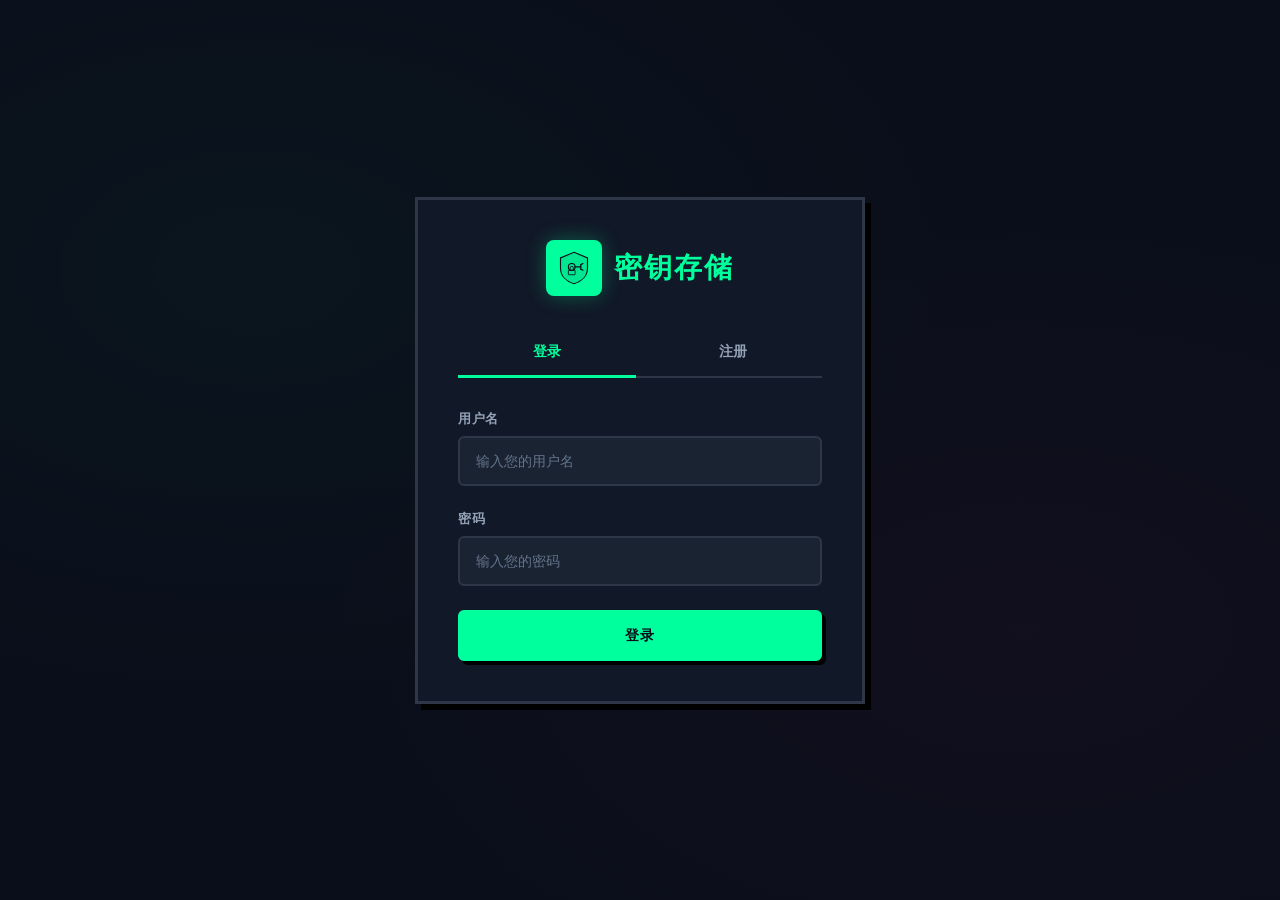
<file: frontend/index.html>
<!DOCTYPE html>
<html lang="zh-CN">
<head>
    <meta charset="UTF-8">
    <meta name="viewport" content="width=device-width, initial-scale=1.0">
    <title>密钥存储 - 登录</title>
    <link rel="icon" type="image/svg+xml" href="favicon.svg">
    <link rel="preconnect" href="https://fonts.googleapis.com">
    <link rel="preconnect" href="https://fonts.gstatic.com" crossorigin>
    <link href="https://fonts.googleapis.com/css2?family=JetBrains+Mono:wght@400;500;600;700&family=Space+Grotesk:wght@400;500;600;700&display=swap" rel="stylesheet">
    <link rel="stylesheet" href="login.css">
</head>
<body>
    <div class="login-container">
        <!-- Logo -->
        <div class="login-logo">
            <div class="logo-icon">
                <svg viewBox="0 0 64 64" fill="none" xmlns="http://www.w3.org/2000/svg">
                    <!-- Shield background -->
                    <path d="M32 4 L56 14 V32 C56 46 46 56 32 60 C18 56 8 46 8 32 V14 L32 4Z" fill="currentColor" opacity="0.1"/>
                    <path d="M32 4 L56 14 V32 C56 46 46 56 32 60 C18 56 8 46 8 32 V14 L32 4Z" stroke="currentColor" stroke-width="2" fill="none"/>

                    <!-- Key icon -->
                    <circle cx="28" cy="30" r="6" stroke="currentColor" stroke-width="2" fill="none"/>
                    <path d="M33 30 L44 30" stroke="currentColor" stroke-width="2" stroke-linecap="round"/>
                    <path d="M44 30 L44 26" stroke="currentColor" stroke-width="2" stroke-linecap="round"/>
                    <path d="M44 30 L44 34" stroke="currentColor" stroke-width="2" stroke-linecap="round"/>
                    <path d="M44 26 L48 24" stroke="currentColor" stroke-width="2" stroke-linecap="round"/>
                    <path d="M44 34 L48 36" stroke="currentColor" stroke-width="2" stroke-linecap="round"/>

                    <!-- Lock symbol overlay -->
                    <rect x="22" y="36" width="12" height="8" rx="1" stroke="currentColor" stroke-width="1.5" fill="none"/>
                    <path d="M25 36 V32 A3 3 0 0 1 31 32 V36" stroke="currentColor" stroke-width="1.5" fill="none" stroke-linecap="round"/>
                </svg>
            </div>
            <div class="logo-text">密钥存储</div>
        </div>

        <!-- Tab Buttons -->
        <div class="tab-buttons">
            <button id="loginTab" class="tab-button active">登录</button>
            <button id="registerTab" class="tab-button">注册</button>
        </div>

        <!-- Error Message -->
        <div id="errorMessage" class="message message-error">
            <svg width="18" height="18" viewBox="0 0 24 24" fill="none" stroke="currentColor" stroke-width="2">
                <circle cx="12" cy="12" r="10"/>
                <line x1="12" y1="8" x2="12" y2="12"/>
                <line x1="12" y1="16" x2="12.01" y2="16"/>
            </svg>
            <span></span>
        </div>

        <!-- Success Message -->
        <div id="successMessage" class="message message-success">
            <svg width="18" height="18" viewBox="0 0 24 24" fill="none" stroke="currentColor" stroke-width="2">
                <polyline points="20 6 9 17 4 12"/>
            </svg>
            <span></span>
        </div>

        <!-- Login Form -->
        <form id="loginForm" class="form tab-content">
            <div class="form-group">
                <label class="form-label" for="loginUsername">用户名</label>
                <input type="text" class="form-input" id="loginUsername" name="username" required
                    placeholder="输入您的用户名" autocomplete="username">
            </div>

            <div class="form-group">
                <label class="form-label" for="loginPassword">密码</label>
                <input type="password" class="form-input" id="loginPassword" name="password" required
                    placeholder="输入您的密码" autocomplete="current-password">
            </div>

            <button type="submit" class="submit-button">
                <span>登录</span>
            </button>
        </form>

        <!-- Register Form -->
        <form id="registerForm" class="form tab-content hidden">
            <div class="form-group">
                <label class="form-label" for="registerUsername">用户名</label>
                <input type="text" class="form-input" id="registerUsername" name="username" required minlength="3"
                    placeholder="选择用户名（至少3个字符）" autocomplete="username">
            </div>

            <div class="form-group">
                <label class="form-label" for="registerPassword">密码</label>
                <input type="password" class="form-input" id="registerPassword" name="password" required minlength="6"
                    placeholder="选择密码（至少6个字符）" autocomplete="new-password">
            </div>

            <div class="form-group">
                <label class="form-label" for="confirmPassword">确认密码</label>
                <input type="password" class="form-input" id="confirmPassword" name="confirmPassword" required minlength="6"
                    placeholder="再次输入密码" autocomplete="new-password">
            </div>

            <button type="submit" class="submit-button">
                <span>注册</span>
            </button>
        </form>
    </div>

    <script src="api.js"></script>
    <script src="login.js"></script>
</body>
</html>
</file>
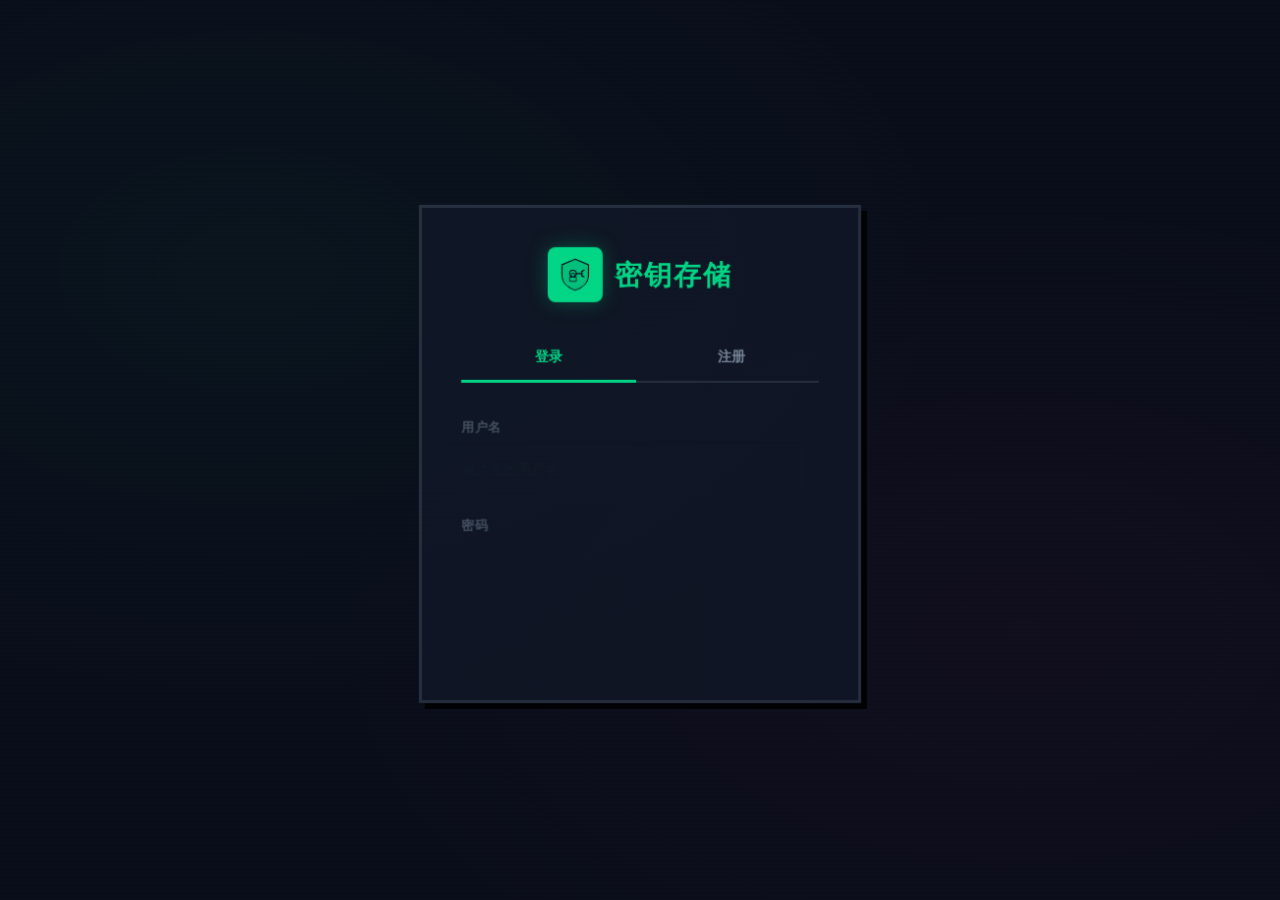
<file: frontend/dashboard.html>
<!DOCTYPE html>
<html lang="zh-CN">
<head>
    <meta charset="UTF-8">
    <meta name="viewport" content="width=device-width, initial-scale=1.0">
    <title>密钥存储 | 安全保险库</title>
    <link rel="icon" type="image/svg+xml" href="favicon.svg">
    <link rel="preconnect" href="https://fonts.googleapis.com">
    <link rel="preconnect" href="https://fonts.gstatic.com" crossorigin>
    <link href="https://fonts.googleapis.com/css2?family=JetBrains+Mono:wght@400;500;600;700&family=Space+Grotesk:wght@400;500;600;700&display=swap" rel="stylesheet">
    <link rel="stylesheet" href="dashboard.css">
</head>
<body>
    <div class="container">
        <!-- Header -->
        <header class="header">
            <div class="logo">
                <div class="logo-icon">
                    <svg viewBox="0 0 64 64" fill="none" xmlns="http://www.w3.org/2000/svg">
                        <!-- Shield background -->
                        <path d="M32 4 L56 14 V32 C56 46 46 56 32 60 C18 56 8 46 8 32 V14 L32 4Z" fill="currentColor" opacity="0.1"/>
                        <path d="M32 4 L56 14 V32 C56 46 46 56 32 60 C18 56 8 46 8 32 V14 L32 4Z" stroke="currentColor" stroke-width="2" fill="none"/>

                        <!-- Key icon -->
                        <circle cx="28" cy="30" r="6" stroke="currentColor" stroke-width="2" fill="none"/>
                        <path d="M33 30 L44 30" stroke="currentColor" stroke-width="2" stroke-linecap="round"/>
                        <path d="M44 30 L44 26" stroke="currentColor" stroke-width="2" stroke-linecap="round"/>
                        <path d="M44 30 L44 34" stroke="currentColor" stroke-width="2" stroke-linecap="round"/>
                        <path d="M44 26 L48 24" stroke="currentColor" stroke-width="2" stroke-linecap="round"/>
                        <path d="M44 34 L48 36" stroke="currentColor" stroke-width="2" stroke-linecap="round"/>

                        <!-- Lock symbol overlay -->
                        <rect x="22" y="36" width="12" height="8" rx="1" stroke="currentColor" stroke-width="1.5" fill="none"/>
                        <path d="M25 36 V32 A3 3 0 0 1 31 32 V36" stroke="currentColor" stroke-width="1.5" fill="none" stroke-linecap="round"/>
                    </svg>
                </div>
                <span class="logo-text">密钥存储</span>
            </div>
            <div class="header-controls">
                <button class="btn-theme" id="themeToggle" title="Toggle theme">
                    <svg id="themeIcon" viewBox="0 0 24 24" fill="none" stroke="currentColor" stroke-width="2">
                        <circle cx="12" cy="12" r="5"/>
                        <line x1="12" y1="1" x2="12" y2="3"/>
                        <line x1="12" y1="21" x2="12" y2="23"/>
                        <line x1="4.22" y1="4.22" x2="5.64" y2="5.64"/>
                        <line x1="18.36" y1="18.36" x2="19.78" y2="19.78"/>
                        <line x1="1" y1="12" x2="3" y2="12"/>
                        <line x1="21" y1="12" x2="23" y2="12"/>
                        <line x1="4.22" y1="19.78" x2="5.64" y2="18.36"/>
                        <line x1="18.36" y1="5.64" x2="19.78" y2="4.22"/>
                    </svg>
                </button>
                <span class="username" id="usernameDisplay"></span>
                <button class="btn-logout" id="logoutBtn">退出登录</button>
            </div>
        </header>

        <!-- Messages -->
        <div class="message error" id="errorMessage">
            <svg width="20" height="20" viewBox="0 0 24 24" fill="none" stroke="currentColor" stroke-width="2">
                <circle cx="12" cy="12" r="10"/>
                <line x1="12" y1="8" x2="12" y2="12"/>
                <line x1="12" y1="16" x2="12.01" y2="16"/>
            </svg>
            <span></span>
        </div>
        <div class="message success" id="successMessage">
            <svg width="20" height="20" viewBox="0 0 24 24" fill="none" stroke="currentColor" stroke-width="2">
                <path d="M22 11.08V12a10 10 0 1 1-5.93-9.14"/>
                <polyline points="22 4 12 14.01 9 11.01"/>
            </svg>
            <span></span>
        </div>

        <!-- Main Content -->
        <main class="main">
            <div class="vault-container">
                <!-- Vault Header -->
                <div class="vault-header">
                    <h2 class="vault-title">我的密钥</h2>
                    <button class="btn-add" id="addSecretBtn">
                        <svg viewBox="0 0 24 24" fill="none" stroke="currentColor" stroke-width="2">
                            <line x1="12" y1="5" x2="12" y2="19"/>
                            <line x1="5" y1="12" x2="19" y2="12"/>
                        </svg>
                        添加密钥
                    </button>
                </div>

                <!-- Add Secret Modal -->
                <div class="modal" id="addSecretModal">
                    <div class="modal-content">
                        <div class="modal-header">
                            <h3 class="modal-title">添加新密钥</h3>
                            <button class="btn-close" id="closeAddModal">
                                <svg viewBox="0 0 24 24" fill="none" stroke="currentColor" stroke-width="2">
                                    <path d="M18 6L6 18M6 6l12 12"/>
                                </svg>
                            </button>
                        </div>
                        <div class="modal-body">
                            <div class="add-secret-error" id="addSecretError">
                                <svg width="18" height="18" viewBox="0 0 24 24" fill="none" stroke="currentColor" stroke-width="2">
                                    <circle cx="12" cy="12" r="10"/>
                                    <line x1="12" y1="8" x2="12" y2="12"/>
                                    <line x1="12" y1="16" x2="12.01" y2="16"/>
                                </svg>
                                <span></span>
                            </div>
                            <form id="addSecretForm">
                                <div class="form-group" style="margin-bottom: 1rem;">
                                    <label class="secret-label" for="secretName">名称</label>
                                    <input type="text" class="form-input" id="secretName" required placeholder="例如：API密钥、数据库密码">
                                </div>
                                <div class="form-group" style="margin-bottom: 1rem;">
                                    <label class="secret-label" for="secretContent">密钥内容</label>
                                    <input type="text" class="form-input" id="secretContent" required placeholder="例如：sk-1234567890">
                                </div>
                                <div class="form-group" style="margin-bottom: 1rem;">
                                    <label class="secret-label" for="secretNote">备注（可选）</label>
                                    <textarea class="form-input" id="secretNote" rows="2" placeholder="其他说明..."></textarea>
                                </div>
                                <div class="form-group" style="margin-bottom: 1rem;">
                                    <label class="secret-label" for="secretPassword">您的密码</label>
                                    <input type="password" class="form-input" id="secretPassword" required placeholder="输入密码进行加密">
                                </div>
                                <div style="display: flex; gap: 1rem; margin-top: 1.5rem;">
                                    <button type="submit" class="btn-submit-full">添加密钥</button>
                                    <button type="button" class="btn-cancel" id="cancelAdd" style="flex: 1;">取消</button>
                                </div>
                            </form>
                        </div>
                    </div>
                </div>

                <!-- Edit Secret Form -->
                <div class="inline-form edit" id="editSecretFormContainer">
                    <form class="inline-form-inner" id="editSecretForm">
                        <input type="hidden" id="editSecretId">
                        <div class="inline-form-grid">
                            <div class="form-group">
                                <label class="form-label" for="editSecretName">名称</label>
                                <input type="text" class="form-input" id="editSecretName" required placeholder="例如：API密钥">
                            </div>
                            <div class="form-group">
                                <label class="form-label" for="editSecretContent">密钥内容</label>
                                <input type="text" class="form-input" id="editSecretContent" required placeholder="密钥的实际内容">
                            </div>
                            <div class="form-group">
                                <label class="form-label" for="editSecretNote">备注</label>
                                <textarea class="form-input" id="editSecretNote" rows="1" placeholder="关于此密钥的说明..."></textarea>
                            </div>
                            <div class="form-group">
                                <label class="form-label" for="editSecretPassword">您的密码</label>
                                <input type="password" class="form-input" id="editSecretPassword" required placeholder="输入密码">
                            </div>
                        </div>
                        <div class="form-actions">
                            <button type="submit" class="btn-submit">更新</button>
                            <button type="button" class="btn-cancel" id="cancelEdit">取消</button>
                        </div>
                    </form>
                </div>

                <!-- Empty State -->
                <div class="empty-state" id="emptyState">
                    <div class="empty-state-icon">
                        <svg viewBox="0 0 24 24" fill="none" stroke="currentColor" stroke-width="2">
                            <path d="M12 15v2m-6 4h12a2 2 0 002-2v-6a2 2 0 00-2-2H6a2 2 0 00-2 2v6a2 2 0 002 2zm10-10V7a4 4 0 00-8 0v4h8z" stroke-linecap="round" stroke-linejoin="round"/>
                        </svg>
                    </div>
                    <p class="empty-state-text">暂无密钥，点击"添加密钥"创建您的第一个密钥！</p>
                </div>

                <!-- Secrets Table -->
                <div class="table-wrapper">
                    <table class="table">
                        <thead>
                            <tr>
                                <th>名称</th>
                                <th>备注</th>
                                <th>创建时间</th>
                                <th>操作</th>
                            </tr>
                        </thead>
                        <tbody id="secretsList">
                            <!-- Secrets will be loaded here -->
                        </tbody>
                    </table>
                </div>
            </div>
        </main>
    </div>

    <!-- View Secret Modal -->
    <div class="modal" id="viewModal">
        <div class="modal-content">
            <div class="modal-header">
                <h3 class="modal-title" id="viewModalTitle"></h3>
                <button class="btn-close" id="closeViewModal">
                    <svg viewBox="0 0 24 24" fill="none" stroke="currentColor" stroke-width="2">
                        <path d="M18 6L6 18M6 6l12 12"/>
                    </svg>
                </button>
            </div>
            <div class="modal-body" id="viewModalContent"></div>
        </div>
    </div>

    <!-- Password Verification Modal -->
    <div class="modal" id="passwordModal">
        <div class="modal-content">
            <div class="modal-header">
                <h3 class="modal-title">验证密码</h3>
                <button class="btn-close" id="closePasswordModal">
                    <svg viewBox="0 0 24 24" fill="none" stroke="currentColor" stroke-width="2">
                        <path d="M18 6L6 18M6 6l12 12"/>
                    </svg>
                </button>
            </div>
            <div class="modal-body">
                <div class="password-error" id="passwordError">
                    <svg width="18" height="18" viewBox="0 0 24 24" fill="none" stroke="currentColor" stroke-width="2">
                        <circle cx="12" cy="12" r="10"/>
                        <line x1="12" y1="8" x2="12" y2="12"/>
                        <line x1="12" y1="16" x2="12.01" y2="16"/>
                    </svg>
                    <span></span>
                </div>
                <form class="password-form" id="passwordVerifyForm">
                    <input type="hidden" id="verifySecretId">
                    <div>
                        <label class="secret-label" for="verifyPassword">密码</label>
                        <input type="password" class="form-input" id="verifyPassword" required placeholder="输入您的密码以查看密钥">
                    </div>
                    <button type="submit" class="btn-submit-full">查看密钥</button>
                </form>
            </div>
        </div>
    </div>

    <script src="api.js"></script>
    <script src="dashboard.js"></script>
</body>
</html>
</file>
<file: frontend/login.css>
* {
    margin: 0;
    padding: 0;
    box-sizing: border-box;
}

:root {
    --bg-primary: #0a0e1a;
    --bg-secondary: #111827;
    --bg-tertiary: #1a2332;
    --accent-cyan: #00ff9d;
    --accent-cyan-dim: #00cc7d;
    --accent-orange: #ff6b35;
    --accent-pink: #ff2d92;
    --text-primary: #e2e8f0;
    --text-secondary: #94a3b8;
    --text-muted: #64748b;
    --border-color: #2d3748;
    --border-highlight: #4a5568;
    --success: #10b981;
    --error: #ef4444;
    --warning: #f59e0b;
    --shadow-brutal: 4px 4px 0 #000;
    --shadow-brutal-lg: 6px 6px 0 #000;
    --glow-cyan: 0 0 20px rgba(0, 255, 157, 0.3);
}

/* Light Theme */
[data-theme="light"] {
    --bg-primary: #f8fafc;
    --bg-secondary: #ffffff;
    --bg-tertiary: #f1f5f9;
    --accent-cyan: #2563eb;
    --accent-cyan-dim: #1d4ed8;
    --accent-orange: #f59e0b;
    --accent-pink: #ef4444;
    --text-primary: #1e293b;
    --text-secondary: #64748b;
    --text-muted: #94a3b8;
    --border-color: #e2e8f0;
    --border-highlight: #cbd5e1;
    --success: #10b981;
    --error: #ef4444;
    --warning: #f59e0b;
    --shadow-brutal: 2px 2px 0 #cbd5e1;
    --shadow-brutal-lg: 3px 3px 0 #cbd5e1;
    --glow-cyan: 0 0 0 rgba(37, 99, 235, 0);
}

body {
    font-family: 'Space Grotesk', -apple-system, BlinkMacSystemFont, sans-serif;
    background: var(--bg-primary);
    color: var(--text-primary);
    min-height: 100vh;
    display: flex;
    align-items: center;
    justify-content: center;
    position: relative;
    overflow: hidden;
}

/* Animated background */
body::before {
    content: '';
    position: absolute;
    top: 0;
    left: 0;
    right: 0;
    bottom: 0;
    background:
        radial-gradient(ellipse at 20% 30%, rgba(0, 255, 157, 0.03) 0%, transparent 50%),
        radial-gradient(ellipse at 80% 70%, rgba(255, 45, 146, 0.03) 0%, transparent 50%);
    pointer-events: none;
    z-index: 0;
}

/* Animated scanlines */
body::after {
    content: '';
    position: absolute;
    top: 0;
    left: 0;
    right: 0;
    bottom: 0;
    background: repeating-linear-gradient(
        0deg,
        transparent,
        transparent 2px,
        rgba(0, 0, 0, 0.01) 2px,
        rgba(0, 0, 0, 0.01) 4px
    );
    pointer-events: none;
    z-index: 1;
    animation: scanlines 8s linear infinite;
}

@keyframes scanlines {
    0% { transform: translateY(0); }
    100% { transform: translateY(2px); }
}

/* Login Container */
.login-container {
    position: relative;
    z-index: 2;
    background: var(--bg-secondary);
    border: 3px solid var(--border-color);
    padding: 2.5rem;
    width: 100%;
    max-width: 450px;
    box-shadow: var(--shadow-brutal-lg);
    animation: container-appear 0.6s cubic-bezier(0.16, 1, 0.3, 1);
}

@keyframes container-appear {
    from {
        opacity: 0;
        transform: scale(0.9) translateY(20px);
    }
    to {
        opacity: 1;
        transform: scale(1) translateY(0);
    }
}

/* Logo */
.login-logo {
    display: flex;
    align-items: center;
    justify-content: center;
    gap: 0.75rem;
    margin-bottom: 2rem;
}

.logo-icon {
    width: 56px;
    height: 56px;
    background: var(--accent-cyan);
    border-radius: 8px;
    display: flex;
    align-items: center;
    justify-content: center;
    box-shadow: var(--glow-cyan);
}

.logo-icon svg {
    width: 36px;
    height: 36px;
    color: var(--bg-primary);
}

.logo-text {
    font-family: 'JetBrains Mono', monospace;
    font-size: 1.75rem;
    font-weight: 700;
    color: var(--accent-cyan);
    letter-spacing: 2px;
}

/* Tab Buttons */
.tab-buttons {
    display: flex;
    gap: 0.5rem;
    margin-bottom: 2rem;
    border-bottom: 2px solid var(--border-color);
}

.tab-button {
    flex: 1;
    padding: 0.875rem 1rem;
    background: transparent;
    border: none;
    color: var(--text-secondary);
    font-family: 'JetBrains Mono', monospace;
    font-size: 0.875rem;
    font-weight: 600;
    cursor: pointer;
    transition: all 0.2s ease;
    position: relative;
    border-bottom: 3px solid transparent;
    margin-bottom: -2px;
}

.tab-button:hover {
    color: var(--text-primary);
}

.tab-button.active {
    color: var(--accent-cyan);
    border-bottom-color: var(--accent-cyan);
}

/* Tab Content Animation */
.tab-content {
    animation: tab-fade-in 0.3s ease-out;
}

@keyframes tab-fade-in {
    from {
        opacity: 0;
        transform: translateX(10px);
    }
    to {
        opacity: 1;
        transform: translateX(0);
    }
}

/* Messages */
.message {
    display: none;
    align-items: center;
    gap: 0.5rem;
    padding: 0.875rem 1rem;
    font-family: 'JetBrains Mono', monospace;
    font-size: 0.8125rem;
    border-radius: 6px;
    margin-bottom: 1.25rem;
    animation: message-appear 0.3s ease-out;
}

.message.show {
    display: flex;
}

.message-error {
    background: rgba(239, 68, 68, 0.1);
    border: 2px solid var(--error);
    color: var(--error);
}

.message-success {
    background: rgba(16, 185, 129, 0.1);
    border: 2px solid var(--success);
    color: var(--success);
}

@keyframes message-appear {
    from {
        opacity: 0;
        transform: translateY(-10px);
    }
    to {
        opacity: 1;
        transform: translateY(0);
    }
}

/* Form */
.form {
    animation: form-appear 0.4s ease-out;
}

@keyframes form-appear {
    from {
        opacity: 0;
        transform: translateY(10px);
    }
    to {
        opacity: 1;
        transform: translateY(0);
    }
}

.form-group {
    margin-bottom: 1.5rem;
}

.form-label {
    display: block;
    font-family: 'JetBrains Mono', monospace;
    font-size: 0.8125rem;
    font-weight: 600;
    color: var(--text-secondary);
    margin-bottom: 0.5rem;
    text-transform: uppercase;
    letter-spacing: 0.05em;
}

.form-input {
    width: 100%;
    padding: 0.875rem 1rem;
    background: var(--bg-tertiary);
    border: 2px solid var(--border-color);
    color: var(--text-primary);
    font-family: 'JetBrains Mono', monospace;
    font-size: 0.875rem;
    border-radius: 6px;
    transition: all 0.2s ease;
    animation: input-appear 0.5s ease-out backwards;
}

.form-group:nth-child(1) .form-input {
    animation-delay: 0.1s;
}

.form-group:nth-child(2) .form-input {
    animation-delay: 0.2s;
}

.form-group:nth-child(3) .form-input {
    animation-delay: 0.3s;
}

@keyframes input-appear {
    from {
        opacity: 0;
        transform: translateX(-20px);
    }
    to {
        opacity: 1;
        transform: translateX(0);
    }
}

.form-input:focus {
    outline: none;
    border-color: var(--accent-cyan);
    box-shadow: 0 0 0 3px rgba(0, 255, 157, 0.1);
    transform: translateX(4px);
}

.form-input::placeholder {
    color: var(--text-muted);
    transition: opacity 0.2s ease;
}

.form-input:focus::placeholder {
    opacity: 0.5;
}

/* Submit Button */
.submit-button {
    width: 100%;
    padding: 0.875rem 2rem;
    background: var(--accent-cyan);
    border: 2px solid var(--accent-cyan);
    color: var(--bg-primary);
    font-family: 'JetBrains Mono', monospace;
    font-size: 0.875rem;
    font-weight: 600;
    text-transform: uppercase;
    letter-spacing: 1px;
    cursor: pointer;
    border-radius: 6px;
    transition: all 0.2s ease;
    box-shadow: var(--shadow-brutal);
    animation: button-appear 0.5s ease-out backwards;
    animation-delay: 0.4s;
    position: relative;
    overflow: hidden;
}

@keyframes button-appear {
    from {
        opacity: 0;
        transform: translateY(20px);
    }
    to {
        opacity: 1;
        transform: translateY(0);
    }
}

.submit-button:hover {
    background: var(--accent-cyan-dim);
    border-color: var(--accent-cyan-dim);
    transform: translate(-2px, -2px);
    box-shadow: var(--shadow-brutal-lg);
}

.submit-button:active {
    transform: translate(0, 0);
    box-shadow: var(--shadow-brutal);
}

.submit-button:disabled {
    opacity: 0.6;
    cursor: not-allowed;
    transform: none;
}

/* Loading Spinner */
.submit-button.loading::before {
    content: '';
    position: absolute;
    top: 50%;
    left: 50%;
    width: 20px;
    height: 20px;
    margin-left: -10px;
    margin-top: -10px;
    border: 2px solid var(--bg-primary);
    border-top-color: transparent;
    border-radius: 50%;
    animation: spin 0.6s linear infinite;
}

.submit-button.loading span {
    visibility: hidden;
}

@keyframes spin {
    to { transform: rotate(360deg); }
}

@keyframes success-pulse {
    0%, 100% {
        transform: scale(1);
        box-shadow: var(--shadow-brutal);
    }
    50% {
        transform: scale(1.05);
        box-shadow: var(--shadow-brutal-lg), 0 0 20px rgba(16, 185, 129, 0.5);
    }
}

@keyframes fade-out {
    to {
        opacity: 0;
        transform: scale(0.95);
    }
}

/* Form group focused state */
.form-group.focused .form-label {
    color: var(--accent-cyan);
}

.form-group.focused .form-input {
    border-color: var(--accent-cyan);
}

/* Utility Classes */
.hidden {
    display: none !important;
}

/* Responsive */
@media (max-width: 640px) {
    .login-container {
        padding: 1.5rem;
        margin: 1rem;
    }

    .logo-text {
        font-size: 1.5rem;
    }

    .form-input,
    .submit-button {
        font-size: 0.8125rem;
    }
}
</file>
<file: frontend/dashboard.css>
* {
margin: 0;
padding: 0;
box-sizing: border-box;
}

:root {
--bg-primary: #0a0e1a;
--bg-secondary: #111827;
--bg-tertiary: #1a2332;
--accent-cyan: #00ff9d;
--accent-cyan-dim: #00cc7d;
--accent-orange: #ff6b35;
--accent-pink: #ff2d92;
--text-primary: #e2e8f0;
--text-secondary: #94a3b8;
--text-muted: #64748b;
--border-color: #2d3748;
--border-highlight: #4a5568;
--success: #10b981;
--error: #ef4444;
--warning: #f59e0b;
--shadow-brutal: 4px 4px 0 #000;
--shadow-brutal-lg: 6px 6px 0 #000;
--glow-cyan: 0 0 20px rgba(0, 255, 157, 0.3);
}

/* Light Theme */
[data-theme="light"] {
--bg-primary: #f8fafc;
--bg-secondary: #ffffff;
--bg-tertiary: #f1f5f9;
--accent-cyan: #2563eb;
--accent-cyan-dim: #1d4ed8;
--accent-orange: #f59e0b;
--accent-pink: #ef4444;
--text-primary: #1e293b;
--text-secondary: #64748b;
--text-muted: #94a3b8;
--border-color: #e2e8f0;
--border-highlight: #cbd5e1;
--success: #10b981;
--error: #ef4444;
--warning: #f59e0b;
--shadow-brutal: 2px 2px 0 #cbd5e1;
--shadow-brutal-lg: 3px 3px 0 #cbd5e1;
--glow-cyan: 0 0 0 rgba(37, 99, 235, 0);
}

body {
font-family: 'Space Grotesk', -apple-system, BlinkMacSystemFont, sans-serif;
background: var(--bg-primary);
color: var(--text-primary);
min-height: 100vh;
position: relative;
overflow-x: hidden;
}

/* Animated background */
body::before {
content: '';
position: fixed;
top: 0;
left: 0;
right: 0;
bottom: 0;
background:
radial-gradient(ellipse 80% 50% at 50% -20%, rgba(0, 255, 157, 0.15) 0%, transparent 50%),
radial-gradient(ellipse 60% 40% at 100% 50%, rgba(255, 45, 146, 0.1) 0%, transparent 50%),
radial-gradient(ellipse 60% 40% at 0% 80%, rgba(255, 107, 53, 0.08) 0%, transparent 50%);
pointer-events: none;
z-index: 0;
transition: opacity 0.3s ease;
}

[data-theme="light"] body::before {
background:
radial-gradient(ellipse 80% 50% at 50% -20%, rgba(37, 99, 235, 0.08) 0%, transparent 50%),
radial-gradient(ellipse 60% 40% at 100% 50%, rgba(37, 99, 235, 0.04) 0%, transparent 50%),
radial-gradient(ellipse 60% 40% at 0% 80%, rgba(37, 99, 235, 0.03) 0%, transparent 50%);
}

/* Scan line effect */
body::after {
content: '';
position: fixed;
top: 0;
left: 0;
right: 0;
bottom: 0;
background: repeating-linear-gradient(
0deg,
rgba(0, 255, 157, 0.02) 0px,
rgba(0, 255, 157, 0.02) 1px,
transparent 1px,
transparent 2px
);
pointer-events: none;
z-index: 1;
animation: scanlines 8s linear infinite;
}

[data-theme="light"] body::after {
display: none;
}

@keyframes scanlines {
0% { transform: translateY(0); }
100% { transform: translateY(2px); }
}

.container {
position: relative;
z-index: 2;
}

/* Header */
.header {
background: var(--bg-secondary);
border-bottom: 2px solid var(--accent-cyan);
padding: 1rem 2rem;
display: flex;
justify-content: space-between;
align-items: center;
position: relative;
}

[data-theme="bw"] .header {
border-bottom-color: var(--border-color);
}

.header::before {
content: '';
position: absolute;
bottom: -2px;
left: 0;
right: 0;
height: 2px;
background: linear-gradient(90deg, transparent, var(--accent-cyan), transparent);
animation: border-pulse 3s ease-in-out infinite;
}

[data-theme="light"] .header::before {
background: linear-gradient(90deg, transparent, var(--accent-cyan), transparent);
}

@keyframes border-pulse {
0%, 100% { opacity: 0.5; }
50% { opacity: 1; }
}

.logo {
display: flex;
align-items: center;
gap: 0.75rem;
}

.logo-icon {
width: 40px;
height: 40px;
background: var(--accent-cyan);
border: 2px solid var(--text-primary);
display: flex;
align-items: center;
justify-content: center;
box-shadow: var(--shadow-brutal);
}

.logo-icon svg {
width: 32px;
height: 32px;
color: var(--bg-primary);
}

[data-theme="light"] .logo-icon {
background: var(--accent-cyan);
box-shadow: 0 2px 8px rgba(37, 99, 235, 0.3);
}

[data-theme="light"] .logo-icon svg {
color: #ffffff;
}

.logo-text {
font-family: 'JetBrains Mono', monospace;
font-size: 1.25rem;
font-weight: 700;
color: var(--accent-cyan);
letter-spacing: 2px;
}

[data-theme="light"] .logo-text {
color: var(--accent-cyan);
}

.header-controls {
display: flex;
align-items: center;
gap: 1.5rem;
}

.btn-theme {
background: var(--bg-tertiary);
border: 2px solid var(--border-color);
color: var(--text-secondary);
padding: 0.5rem;
cursor: pointer;
transition: all 0.2s ease;
box-shadow: var(--shadow-brutal);
display: flex;
align-items: center;
justify-content: center;
}

.btn-theme:hover {
border-color: var(--accent-cyan);
color: var(--accent-cyan);
transform: translate(-2px, -2px);
box-shadow: var(--shadow-brutal-lg);
}

.btn-theme:active {
transform: translate(0, 0);
box-shadow: var(--shadow-brutal);
}

.btn-theme svg {
width: 20px;
height: 20px;
}

[data-theme="light"] .btn-theme:hover {
border-color: var(--accent-cyan);
color: var(--accent-cyan);
}

.username {
font-family: 'JetBrains Mono', monospace;
font-size: 0.875rem;
color: var(--text-secondary);
display: flex;
align-items: center;
gap: 0.5rem;
}

.username::before {
content: '>';
color: var(--accent-cyan);
animation: blink 1s step-end infinite;
}

[data-theme="light"] .username::before {
color: var(--accent-cyan);
}

@keyframes blink {
0%, 100% { opacity: 1; }
50% { opacity: 0; }
}

.btn-logout {
background: var(--bg-tertiary);
border: 2px solid var(--accent-pink);
color: var(--accent-pink);
padding: 0.5rem 1.25rem;
font-family: 'JetBrains Mono', monospace;
font-size: 0.75rem;
font-weight: 600;
text-transform: uppercase;
letter-spacing: 1px;
cursor: pointer;
transition: all 0.2s ease;
box-shadow: var(--shadow-brutal);
}

.btn-logout:hover {
background: var(--accent-pink);
color: var(--text-primary);
transform: translate(-2px, -2px);
box-shadow: var(--shadow-brutal-lg);
}

/* Messages */
.message {
margin: 1.5rem 2rem 0;
padding: 1rem 1.5rem;
border: 2px solid;
font-family: 'JetBrains Mono', monospace;
font-size: 0.875rem;
display: none;
animation: slide-in 0.3s ease-out;
}

@keyframes slide-in {
from {
opacity: 0;
transform: translateY(-10px);
}
to {
opacity: 1;
transform: translateY(0);
}
}

.message.show {
display: flex;
align-items: center;
gap: 0.75rem;
}

.message.error {
background: rgba(239, 68, 68, 0.1);
border-color: var(--error);
color: var(--error);
}

.message.success {
background: rgba(16, 185, 129, 0.1);
border-color: var(--success);
color: var(--success);
}

/* Main content */
.main {
padding: 2rem;
max-width: 1400px;
margin: 0 auto;
}

/* Vault container */
.vault-container {
background: var(--bg-secondary);
border: 2px solid var(--border-color);
box-shadow: var(--shadow-brutal-lg);
}

/* Vault header */
.vault-header {
background: var(--bg-tertiary);
border-bottom: 2px solid var(--border-color);
padding: 1.5rem 2rem;
display: flex;
justify-content: space-between;
align-items: center;
}

.vault-title {
font-family: 'JetBrains Mono', monospace;
font-size: 1.125rem;
font-weight: 600;
color: var(--text-primary);
display: flex;
align-items: center;
gap: 0.75rem;
}

.vault-title::before {
content: '';
width: 8px;
height: 8px;
background: var(--accent-cyan);
border-radius: 50%;
box-shadow: var(--glow-cyan);
animation: pulse 2s ease-in-out infinite;
}

[data-theme="bw"] .vault-title::before {
background: var(--accent-cyan);
}

[data-theme="light"] .vault-title::before {
background: var(--accent-cyan);
}

@keyframes pulse {
0%, 100% { opacity: 1; transform: scale(1); }
50% { opacity: 0.7; transform: scale(1.1); }
}

.btn-add {
background: var(--accent-cyan);
border: 2px solid var(--accent-cyan);
color: var(--bg-primary);
padding: 0.75rem 1.5rem;
font-family: 'JetBrains Mono', monospace;
font-size: 0.875rem;
font-weight: 600;
text-transform: uppercase;
letter-spacing: 1px;
cursor: pointer;
transition: all 0.2s ease;
box-shadow: var(--shadow-brutal);
display: flex;
align-items: center;
gap: 0.5rem;
}

[data-theme="light"] .btn-add {
background: var(--accent-cyan);
border-color: var(--accent-cyan);
box-shadow: 0 2px 8px rgba(37, 99, 235, 0.3);
}

[data-theme="light"] .btn-add:hover {
background: var(--accent-cyan-dim);
}

.btn-add:hover {
background: var(--accent-cyan-dim);
transform: translate(-2px, -2px);
box-shadow: var(--shadow-brutal-lg);
}

.btn-add:active {
transform: translate(0, 0);
box-shadow: var(--shadow-brutal);
}

.btn-add svg {
width: 18px;
height: 18px;
}

/* Inline forms */
.inline-form {
border-bottom: 2px solid var(--border-highlight);
display: none;
}

.inline-form.show {
display: block;
animation: slide-down 0.3s ease-out;
}

@keyframes slide-down {
from {
opacity: 0;
transform: translateY(-10px);
}
to {
opacity: 1;
transform: translateY(0);
}
}

.inline-form.add {
background: rgba(0, 255, 157, 0.05);
}

[data-theme="light"] .inline-form.add {
background: rgba(37, 99, 235, 0.04);
}

.inline-form.edit {
background: rgba(255, 107, 53, 0.08);
border-color: var(--accent-orange);
}

[data-theme="light"] .inline-form.edit {
background: rgba(245, 158, 11, 0.06);
border-color: var(--accent-orange);
}

.inline-form-inner {
padding: 2rem;
}

.inline-form-grid {
display: grid;
grid-template-columns: repeat(auto-fit, minmax(200px, 1fr));
gap: 1rem;
margin-bottom: 1rem;
}

.form-group {
display: flex;
flex-direction: column;
gap: 0.5rem;
}

.form-group label {
font-family: 'JetBrains Mono', monospace;
font-size: 0.75rem;
font-weight: 600;
text-transform: uppercase;
letter-spacing: 1px;
color: var(--text-secondary);
}

.form-input {
background: var(--bg-primary);
border: 2px solid var(--border-color);
color: var(--text-primary);
padding: 0.75rem 1rem;
font-family: 'Space Grotesk', sans-serif;
font-size: 0.875rem;
transition: all 0.2s ease;
width: 100%;
}

[data-theme="light"] .form-input {
background: #ffffff;
}

.form-input:focus {
outline: none;
border-color: var(--accent-cyan);
box-shadow: 0 0 0 3px rgba(0, 255, 157, 0.1);
}

[data-theme="light"] .form-input:focus {
border-color: var(--accent-cyan);
box-shadow: 0 0 0 3px rgba(37, 99, 235, 0.15), 0 2px 8px rgba(37, 99, 235, 0.2);
}

.form-input::placeholder {
color: var(--text-muted);
}

textarea.form-input {
resize: vertical;
min-height: 80px;
}

[data-theme="light"] textarea.form-input {
min-height: 60px;
}

.form-actions {
display: flex;
gap: 1rem;
}

.btn-submit {
background: var(--success);
border: 2px solid var(--success);
color: var(--bg-primary);
padding: 0.75rem 2rem;
font-family: 'JetBrains Mono', monospace;
font-size: 0.875rem;
font-weight: 600;
text-transform: uppercase;
letter-spacing: 1px;
cursor: pointer;
transition: all 0.2s ease;
box-shadow: var(--shadow-brutal);
}

.btn-submit:hover {
transform: translate(-2px, -2px);
box-shadow: var(--shadow-brutal-lg);
}

.btn-submit:active {
transform: translate(0, 0);
box-shadow: var(--shadow-brutal);
}

.btn-submit.loading {
position: relative;
color: transparent;
pointer-events: none;
}

.btn-submit.loading::after {
content: '';
position: absolute;
top: 50%;
left: 50%;
width: 20px;
height: 20px;
margin-left: -10px;
margin-top: -10px;
border: 2px solid var(--bg-primary);
border-top-color: transparent;
border-radius: 50%;
animation: spin 0.6s linear infinite;
}

@keyframes spin {
to { transform: rotate(360deg); }
}

.btn-cancel {
background: transparent;
border: 2px solid var(--border-color);
color: var(--text-secondary);
padding: 0.75rem 2rem;
font-family: 'JetBrains Mono', monospace;
font-size: 0.875rem;
font-weight: 600;
text-transform: uppercase;
letter-spacing: 1px;
cursor: pointer;
transition: all 0.2s ease;
}

.btn-cancel:hover {
border-color: var(--text-primary);
color: var(--text-primary);
}

.btn-cancel:active {
transform: translate(1px, 1px);
}

/* Empty state */
.empty-state {
padding: 4rem 2rem;
text-align: center;
display: none;
}

.empty-state.show {
display: block;
}

.empty-state-icon {
width: 80px;
height: 80px;
margin: 0 auto 1.5rem;
background: var(--bg-tertiary);
border: 2px solid var(--border-color);
display: flex;
align-items: center;
justify-content: center;
box-shadow: var(--shadow-brutal);
}

.empty-state-icon svg {
width: 40px;
height: 40px;
color: var(--text-muted);
}

.empty-state-text {
font-family: 'Space Grotesk', sans-serif;
font-size: 1.125rem;
color: var(--text-secondary);
}

/* Table */
.table-wrapper {
overflow-x: auto;
}

.table {
width: 100%;
border-collapse: collapse;
}

.table thead {
background: var(--bg-tertiary);
border-bottom: 2px solid var(--border-color);
}

.table th {
padding: 1rem 1.5rem;
text-align: left;
font-family: 'JetBrains Mono', monospace;
font-size: 0.75rem;
font-weight: 600;
text-transform: uppercase;
letter-spacing: 1px;
color: var(--text-secondary);
}

.table tbody tr {
border-bottom: 1px solid var(--border-color);
transition: all 0.2s ease;
}

.table tbody tr:hover {
background: rgba(0, 255, 157, 0.03);
}

[data-theme="light"] .table tbody tr:hover {
background: rgba(37, 99, 235, 0.04);
}

.table td {
padding: 1.25rem 1.5rem;
font-size: 0.875rem;
}

.table td:first-child {
font-family: 'JetBrains Mono', monospace;
font-weight: 600;
color: var(--accent-cyan);
}

[data-theme="light"] .table td:first-child {
color: var(--accent-cyan);
}

.table-note {
color: var(--text-secondary);
max-width: 400px;
white-space: pre-wrap;
word-wrap: break-word;
line-height: 1.5;
}

.table-date {
font-family: 'JetBrains Mono', monospace;
font-size: 0.75rem;
color: var(--text-muted);
}

.table-actions {
display: flex;
gap: 0.5rem;
}

.btn-action {
padding: 0.5rem 1rem;
font-family: 'JetBrains Mono', monospace;
font-size: 0.75rem;
font-weight: 600;
text-transform: uppercase;
letter-spacing: 0.5px;
border: 2px solid;
cursor: pointer;
transition: all 0.2s ease;
box-shadow: 2px 2px 0 #000;
}

.btn-action:hover {
transform: translate(-1px, -1px);
box-shadow: 3px 3px 0 #000;
}

.btn-action:active {
transform: translate(0, 0);
box-shadow: 2px 2px 0 #000;
}

.btn-view {
background: transparent;
border-color: var(--accent-cyan);
color: var(--accent-cyan);
}

.btn-view:hover {
background: var(--accent-cyan);
color: var(--bg-primary);
}

.btn-edit {
background: transparent;
border-color: var(--warning);
color: var(--warning);
}

.btn-edit:hover {
background: var(--warning);
color: var(--bg-primary);
}

.btn-delete {
background: transparent;
border-color: var(--accent-pink);
color: var(--accent-pink);
}

.btn-delete:hover {
background: var(--accent-pink);
color: var(--bg-primary);
}

[data-theme="light"] .btn-view:hover {
background: var(--accent-cyan);
color: #ffffff;
}

[data-theme="light"] .btn-edit:hover {
background: var(--accent-orange);
color: #ffffff;
}

[data-theme="light"] .btn-delete:hover {
background: var(--accent-pink);
color: #ffffff;
}

/* Modal */
.modal {
position: fixed;
top: 0;
left: 0;
right: 0;
bottom: 0;
background: rgba(10, 14, 26, 0.95);
backdrop-filter: blur(4px);
display: none;
align-items: center;
justify-content: center;
z-index: 1000;
padding: 2rem;
}

[data-theme="light"] .modal {
background: rgba(15, 23, 42, 0.75);
}

.modal.show {
display: flex;
animation: fade-in 0.2s ease-out;
}

@keyframes fade-in {
from { opacity: 0; }
to { opacity: 1; }
}

.modal-content {
background: var(--bg-secondary);
border: 2px solid var(--accent-cyan);
box-shadow: var(--shadow-brutal-lg), var(--glow-cyan);
max-width: 500px;
width: 100%;
animation: modal-slide 0.3s ease-out;
}

[data-theme="bw"] .modal-content {
border-color: var(--border-color);
}

[data-theme="light"] .modal-content {
border-color: var(--accent-cyan);
box-shadow: 0 10px 40px rgba(0, 0, 0, 0.2);
background: #ffffff;
}

@keyframes modal-slide {
from {
opacity: 0;
transform: translateY(20px);
}
to {
opacity: 1;
transform: translateY(0);
}
}

.modal-header {
background: var(--bg-tertiary);
border-bottom: 2px solid var(--border-color);
padding: 1.25rem 1.5rem;
display: flex;
justify-content: space-between;
align-items: center;
}

[data-theme="light"] .modal-header {
background: #f8fafc;
}

.modal-title {
font-family: 'JetBrains Mono', monospace;
font-size: 1rem;
font-weight: 600;
color: var(--accent-cyan);
}

[data-theme="light"] .modal-title {
color: var(--accent-cyan);
}

.btn-close {
background: transparent;
border: none;
color: var(--text-muted);
cursor: pointer;
padding: 0.25rem;
transition: color 0.2s ease;
}

.btn-close:hover {
color: var(--text-primary);
}

.btn-close svg {
width: 24px;
height: 24px;
}

.modal-body {
padding: 1.5rem;
}

[data-theme="light"] .modal-body {
background: #ffffff;
}

.secret-field {
margin-bottom: 1.5rem;
}

.secret-field:last-child {
margin-bottom: 0;
}

.secret-label {
font-family: 'JetBrains Mono', monospace;
font-size: 0.75rem;
font-weight: 600;
text-transform: uppercase;
letter-spacing: 1px;
color: var(--text-secondary);
margin-bottom: 0.5rem;
}

.secret-content {
background: var(--bg-primary);
border: 2px solid var(--border-color);
padding: 1rem;
font-family: 'JetBrains Mono', monospace;
font-size: 0.875rem;
color: var(--accent-cyan);
word-break: break-all;
line-height: 1.6;
}

[data-theme="light"] .secret-content {
color: var(--accent-cyan);
border-color: var(--border-color);
box-shadow: none;
}

.secret-meta {
font-family: 'JetBrains Mono', monospace;
font-size: 0.75rem;
color: var(--text-muted);
margin-top: 0.5rem;
}

.secret-copy-hint {
    display: flex;
    align-items: center;
    gap: 0.5rem;
    padding: 0.75rem 1rem;
    background: rgba(16, 185, 129, 0.1);
    border: 2px solid var(--success);
    color: var(--success);
    font-family: 'JetBrains Mono', monospace;
    font-size: 0.75rem;
    border-radius: 4px;
    margin-bottom: 1rem;
    animation: fade-in 0.3s ease-out;
    box-shadow: 0 0 12px rgba(16, 185, 129, 0.2);
}

/* Password form */
.password-error {
display: none;
align-items: center;
gap: 0.5rem;
padding: 0.75rem 1rem;
background: rgba(239, 68, 68, 0.1);
border: 2px solid var(--error);
color: var(--error);
font-family: 'JetBrains Mono', monospace;
font-size: 0.75rem;
margin-bottom: 1rem;
animation: shake 0.3s ease-out;
}

.password-error.show {
display: flex;
}

.add-secret-error {
display: none;
align-items: center;
gap: 0.5rem;
padding: 0.75rem 1rem;
background: rgba(239, 68, 68, 0.1);
border: 2px solid var(--error);
color: var(--error);
font-family: 'JetBrains Mono', monospace;
font-size: 0.75rem;
margin-bottom: 1rem;
animation: shake 0.3s ease-out;
}

.add-secret-error.show {
display: flex;
}

@keyframes shake {
0%, 100% { transform: translateX(0); }
25% { transform: translateX(-5px); }
75% { transform: translateX(5px); }
}

.password-form {
display: flex;
flex-direction: column;
gap: 1rem;
}

.password-form .form-input {
width: 100%;
}

.btn-submit-full {
width: 100%;
background: var(--accent-cyan);
border: 2px solid var(--accent-cyan);
color: var(--bg-primary);
padding: 0.875rem;
font-family: 'JetBrains Mono', monospace;
font-size: 0.875rem;
font-weight: 600;
text-transform: uppercase;
letter-spacing: 1px;
cursor: pointer;
transition: all 0.2s ease;
box-shadow: var(--shadow-brutal);
}

[data-theme="bw"] .btn-submit-full {
background: var(--accent-cyan);
border-color: var(--accent-cyan);
}

[data-theme="light"] .btn-submit-full {
background: var(--accent-cyan);
border-color: var(--accent-cyan);
box-shadow: 0 2px 8px rgba(37, 99, 235, 0.3);
}

.btn-submit-full:hover {
transform: translate(-2px, -2px);
box-shadow: var(--shadow-brutal-lg);
}

.btn-submit-full:active {
transform: translate(0, 0);
box-shadow: var(--shadow-brutal);
}

.btn-submit-full.loading {
position: relative;
color: transparent;
pointer-events: none;
}

.btn-submit-full.loading::after {
content: '';
position: absolute;
top: 50%;
left: 50%;
width: 20px;
height: 20px;
margin-left: -10px;
margin-top: -10px;
border: 2px solid var(--bg-primary);
border-top-color: transparent;
border-radius: 50%;
animation: spin 0.6s linear infinite;
}

/* Responsive */
@media (max-width: 768px) {
.header {
flex-direction: column;
gap: 1rem;
padding: 1rem;
}

.header-controls {
width: 100%;
justify-content: space-between;
}

.main {
padding: 1rem;
}

.vault-header {
flex-direction: column;
gap: 1rem;
padding: 1rem;
}

.inline-form-grid {
grid-template-columns: 1fr;
}

.form-actions {
flex-direction: column;
}

.table {
font-size: 0.75rem;
}

.table th,
.table td {
padding: 0.75rem 1rem;
}

.btn-action {
padding: 0.4rem 0.75rem;
font-size: 0.625rem;
}
}

/* Loading and animation utilities */
.rotate {
    animation: rotate 1s linear infinite;
}

@keyframes rotate {
    from { transform: rotate(0deg); }
    to { transform: rotate(360deg); }
}

.btn-loading {
    position: relative;
    pointer-events: none;
    opacity: 0.7;
}

.btn-loading::before {
    content: '';
    position: absolute;
    top: 50%;
    left: 50%;
    width: 16px;
    height: 16px;
    margin-left: -8px;
    margin-top: -8px;
    border: 2px solid currentColor;
    border-top-color: transparent;
    border-radius: 50%;
    animation: spin 0.6s linear infinite;
}

.table-row-loading {
    opacity: 0.5;
    pointer-events: none;
}

.table-row-appear {
    animation: table-row-slide-in 0.3s ease-out;
}

@keyframes table-row-slide-in {
    from {
        opacity: 0;
        transform: translateX(-20px);
    }
    to {
        opacity: 1;
        transform: translateX(0);
    }
}

/* Utility classes */
.hidden {
display: none !important;
}
</file>
